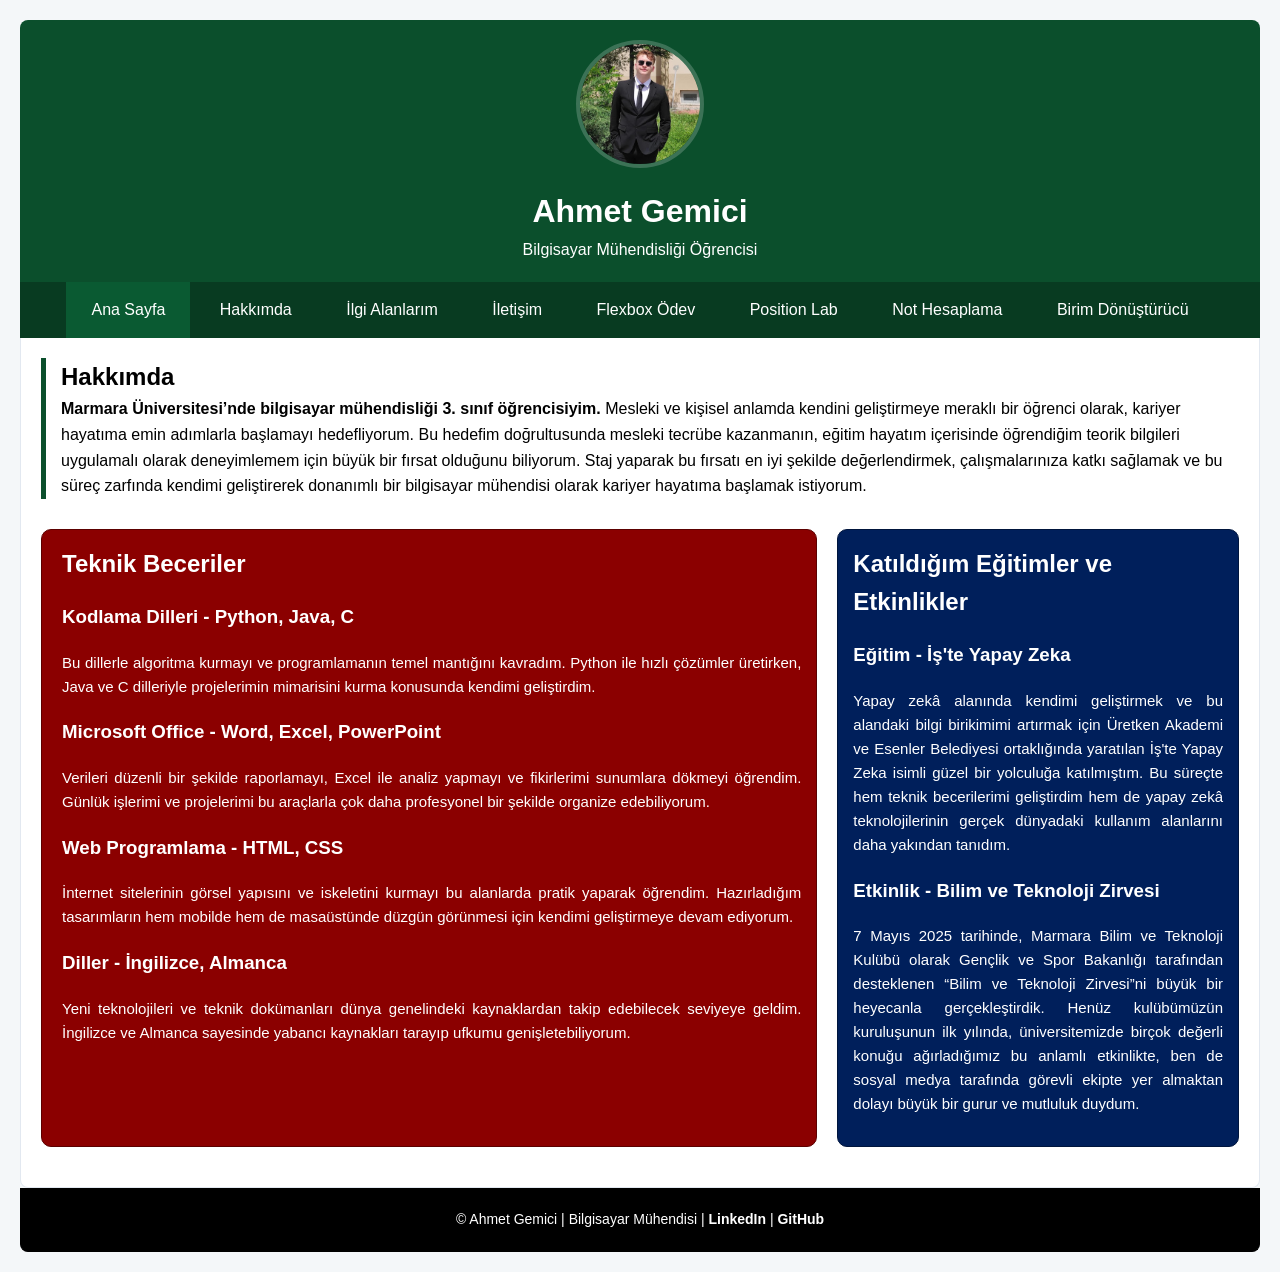
<file: index.html>
<!DOCTYPE html>
<html lang="tr">
<head>
    <meta charset="UTF-8">
    <meta name="viewport" content="width=device-width, initial-scale=1.0">
    <title>Ahmet Gemici</title>
    <link rel="stylesheet" href="styles/style.css">
</head>
<body>

    <header>
        <img src="images/ahmetgemici.jpg" class="profile"> 
        <h1>Ahmet Gemici</h1>
        <p>Bilgisayar Mühendisliği Öğrencisi</p>
    </header>

    <nav>
        <ul>
            <li><a href="index.html" class="active">Ana Sayfa</a></li>
            <li><a href="about.html">Hakkımda</a></li>
            <li><a href="interests.html">İlgi Alanlarım</a></li>
            <li><a href="contact.html">İletişim</a></li>
            <li><a href="flexbox.html">Flexbox Ödev</a></li>
            <li><a href="lab-position.html">Position Lab</a></li>
            <li><a href="not-hesaplama.html">Not Hesaplama</a></li>
            <li><a href="birim-donusturucu.html">Birim Dönüştürücü</a></li>
        </ul>
    </nav>

    <main>
        <section class="intro">
            <h2>Hakkımda</h2>
            <p><strong>Marmara Üniversitesi’nde bilgisayar mühendisliği 3. sınıf öğrencisiyim.</strong> Mesleki ve kişisel anlamda kendini geliştirmeye meraklı bir öğrenci olarak, kariyer hayatıma emin adımlarla başlamayı hedefliyorum. Bu hedefim doğrultusunda mesleki tecrübe kazanmanın, eğitim hayatım içerisinde öğrendiğim teorik bilgileri uygulamalı olarak deneyimlemem için büyük bir fırsat olduğunu biliyorum. Staj yaparak bu fırsatı en iyi şekilde değerlendirmek, çalışmalarınıza katkı sağlamak ve bu süreç zarfında kendimi geliştirerek donanımlı bir bilgisayar mühendisi olarak kariyer hayatıma başlamak istiyorum.</p>
        </section>

        <div class="content-container">
            <section class="main-column">
                <h2>Teknik Beceriler</h2>
                <div class="project-item">
                    <h3>Kodlama Dilleri - Python, Java, C</h3>
                    <p>Bu dillerle algoritma kurmayı ve programlamanın temel mantığını kavradım. Python ile hızlı çözümler üretirken, Java ve C dilleriyle projelerimin mimarisini kurma konusunda kendimi geliştirdim.</p>
                </div>
                <div class="project-item">
                    <h3>Microsoft Office - Word, Excel, PowerPoint</h3>
                    <p>Verileri düzenli bir şekilde raporlamayı, Excel ile analiz yapmayı ve fikirlerimi sunumlara dökmeyi öğrendim. Günlük işlerimi ve projelerimi bu araçlarla çok daha profesyonel bir şekilde organize edebiliyorum.</p>
                </div>
                <div class="project-item">
                    <h3>Web Programlama - HTML, CSS</h3>
                    <p>İnternet sitelerinin görsel yapısını ve iskeletini kurmayı bu alanlarda pratik yaparak öğrendim. Hazırladığım tasarımların hem mobilde hem de masaüstünde düzgün görünmesi için kendimi geliştirmeye devam ediyorum.</p>
                </div>
                <div class="project-item">
                    <h3>Diller - İngilizce, Almanca</h3>
                    <p>Yeni teknolojileri ve teknik dokümanları dünya genelindeki kaynaklardan takip edebilecek seviyeye geldim. İngilizce ve Almanca sayesinde yabancı kaynakları tarayıp ufkumu genişletebiliyorum.</p>
                </div>
            </section>

            <aside class="side-column">
                <h2>Katıldığım Eğitimler ve Etkinlikler</h2>
                <div class="project-item">
                    <h3>Eğitim - İş'te Yapay Zeka</h3>
                    <p>Yapay zekâ alanında kendimi geliştirmek ve bu alandaki bilgi birikimimi artırmak için Üretken Akademi ve Esenler Belediyesi ortaklığında yaratılan İş'te Yapay Zeka isimli güzel bir yolculuğa katılmıştım. Bu süreçte hem teknik becerilerimi geliştirdim hem de yapay zekâ teknolojilerinin gerçek dünyadaki kullanım alanlarını daha yakından tanıdım.</p>
                </div>
                <div class="project-item">
                    <h3>Etkinlik - Bilim ve Teknoloji Zirvesi</h3>
                    <p>7 Mayıs 2025 tarihinde, Marmara Bilim ve Teknoloji Kulübü olarak Gençlik ve Spor Bakanlığı tarafından desteklenen “Bilim ve Teknoloji Zirvesi”ni büyük bir heyecanla gerçekleştirdik. Henüz kulübümüzün kuruluşunun ilk yılında, üniversitemizde birçok değerli konuğu ağırladığımız bu anlamlı etkinlikte, ben de sosyal medya tarafında görevli ekipte yer almaktan dolayı büyük bir gurur ve mutluluk duydum.</p>
                </div>
            </aside>
        </div>
    </main>

    <footer>
        <p>© Ahmet Gemici | Bilgisayar Mühendisi |
            <a href="https://www.linkedin.com/in/gemici41/" target="_blank">LinkedIn</a> | 
            <a href="https://github.com/agemici" target="_blank">GitHub</a>
        </p>
    </footer>

</body>
</html>
</file>
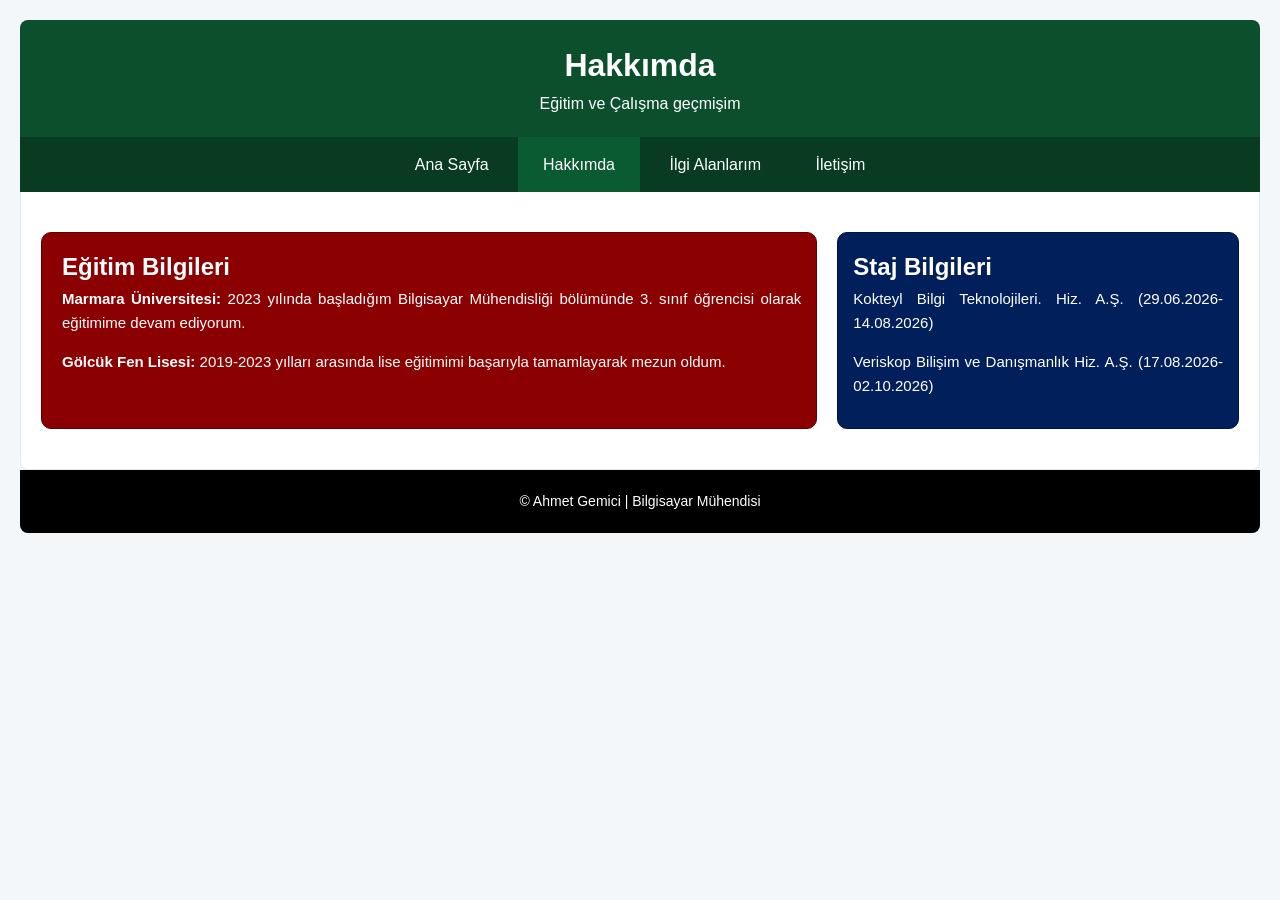
<file: about.html>
<!DOCTYPE html>
<html lang="tr">
<head>
    <meta charset="UTF-8">
    <title>Hakkımda | Ahmet Gemici</title>
    <link rel="stylesheet" href="styles/style.css">
</head>
<body>
    <header>
        <h1>Hakkımda</h1>
        <p>Eğitim ve Çalışma geçmişim</p>
    </header>

    <nav>
        <ul>
            <li><a href="index.html">Ana Sayfa</a></li>
            <li><a href="about.html" class="active">Hakkımda</a></li>
            <li><a href="interests.html">İlgi Alanlarım</a></li>
            <li><a href="contact.html">İletişim</a></li>
        </ul>
    </nav>

    <main>
        <div class="content-container">
            <section class="main-column">
                <h2>Eğitim Bilgileri</h2>
                <p><strong>Marmara Üniversitesi:</strong> 2023 yılında başladığım Bilgisayar Mühendisliği bölümünde 3. sınıf öğrencisi olarak eğitimime devam ediyorum.</p>
                <p><strong>Gölcük Fen Lisesi:</strong> 2019-2023 yılları arasında lise eğitimimi başarıyla tamamlayarak mezun oldum.</p>
            </section>

            <aside class="side-column">
                <h2>Staj Bilgileri</h2>
                <p>Kokteyl Bilgi Teknolojileri. Hiz. A.Ş. (29.06.2026-14.08.2026)</p>
                <p>Veriskop Bilişim ve Danışmanlık Hiz. A.Ş. (17.08.2026-02.10.2026)</p>
            </aside>
        </div>
    </main>

    <footer>
        <p>© Ahmet Gemici | Bilgisayar Mühendisi</p>
    </footer>
</body>
</html>
</file>
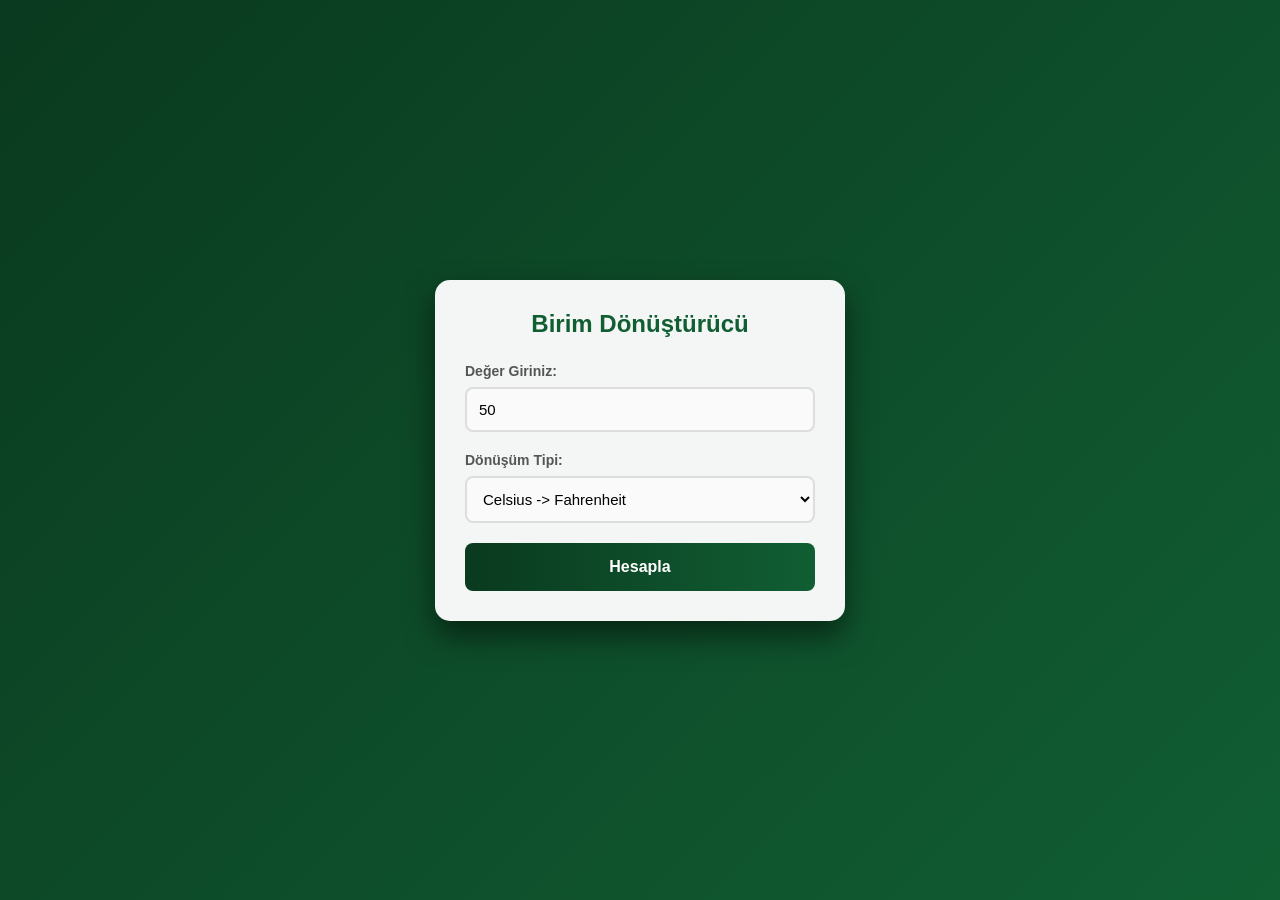
<file: birim-donusturucu.html>
<!DOCTYPE html>
<html lang="tr">
<head>
    <meta charset="UTF-8">
    <meta name="viewport" content="width=device-width, initial-scale=1.0">
    <title>Birim Dönüştürücü</title>
    <style>
        body {
            /* Koyu yeşil ve orman yeşili tonlarında degrade */
            background: linear-gradient(135deg, #0a3a1f 0%, #115e33 100%);
            font-family: 'Segoe UI', Tahoma, Geneva, Verdana, sans-serif;
            height: 100vh;
            display: flex;
            align-items: center;
            justify-content: center;
            margin: 0;
        }
        .card {
            background: rgba(255, 255, 255, 0.95);
            padding: 30px;
            border-radius: 15px;
            box-shadow: 0 15px 30px rgba(0,0,0,0.5);
            width: 100%;
            max-width: 350px;
        }
        h2 {
            text-align: center;
            color: #115e33;
            margin-top: 0;
            margin-bottom: 25px;
        }
        label {
            font-weight: bold;
            color: #555;
            margin-bottom: 8px;
            display: block;
            font-size: 14px;
        }
        input, select {
            width: 100%;
            padding: 12px;
            margin-bottom: 20px;
            border: 2px solid #ddd;
            border-radius: 8px;
            transition: 0.3s;
            box-sizing: border-box;
            font-size: 15px;
            background-color: #fafafa;
        }
        input:focus, select:focus {
            border-color: #115e33;
            background-color: #fff;
            outline: none;
        }
        button {
            width: 100%;
            padding: 15px;
            background: linear-gradient(to right, #0a3a1f, #115e33);
            color: white;
            border: none;
            border-radius: 8px;
            font-size: 16px;
            font-weight: bold;
            cursor: pointer;
            transition: opacity 0.3s, transform 0.1s;
        }
        button:hover {
            opacity: 0.9;
            transform: translateY(-2px);
        }
        .result-box {
            margin-top: 20px;
            padding: 15px;
            border-radius: 8px;
            background: linear-gradient(to right, #198754, #20c997);
            color: #fff;
            text-align: center;
            font-size: 18px;
            font-weight: bold;
            display: none;
            box-shadow: 0 4px 10px rgba(32, 201, 151, 0.3);
        }
    </style>
</head>
<body>

    <div class="card">
        <h2>Birim Dönüştürücü</h2>
        
        <label>Değer Giriniz:</label>
        <input type="number" id="deger" value="50">

        <label>Dönüşüm Tipi:</label>
        <select id="donusumTipi">
            <option value="c_to_f">Celsius -> Fahrenheit</option>
            <option value="m_to_km">Metre -> Kilometre</option>
            <option value="kg_to_g">Kilogram -> Gram</option>
        </select>

        <button onclick="birimDonustur()">Hesapla</button>

        <div id="sonucAlani" class="result-box">
            Sonuç: <span id="sonucDeger"></span>
        </div>
    </div>

    <script>
        function birimDonustur() {
            const deger = parseFloat(document.getElementById('deger').value);
            const tip = document.getElementById('donusumTipi').value;

            if (isNaN(deger)) {
                alert("Lütfen geçerli bir sayı giriniz.");
                return;
            }

            let sonuc = 0;
            let formatliSonuc = "";

            if (tip === "c_to_f") {
                sonuc = (deger * 1.8) + 32;
                formatliSonuc = sonuc.toString() + " °F"; 
            } else if (tip === "m_to_km") {
                sonuc = deger / 1000;
                formatliSonuc = sonuc.toString() + " km";
            } else if (tip === "kg_to_g") {
                sonuc = deger * 1000;
                formatliSonuc = sonuc.toLocaleString('tr-TR') + " g";
            }

            document.getElementById('sonucDeger').innerText = formatliSonuc;
            document.getElementById('sonucAlani').style.display = "block";
        }
    </script>
</body>
</html>
</file>
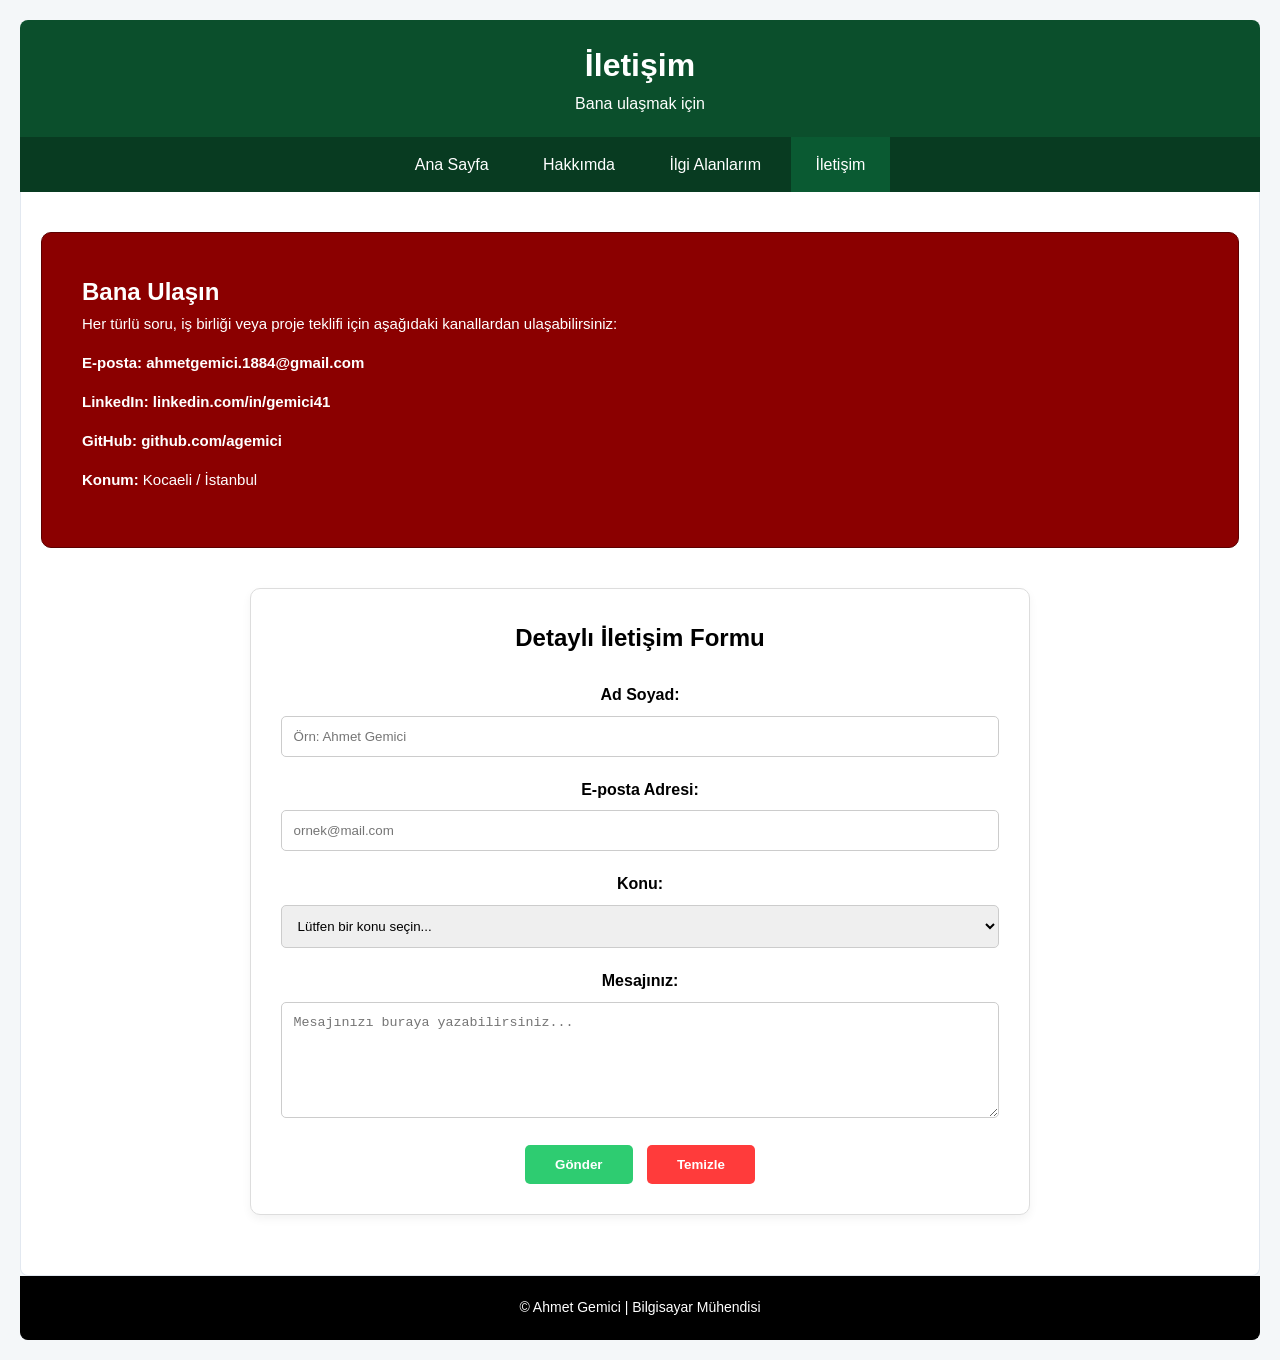
<file: contact.html>
<!DOCTYPE html>
<html lang="tr">
<head>
    <meta charset="UTF-8">
    <title>İletişim | Ahmet Gemici</title>
    <link rel="stylesheet" href="styles/style.css">
</head>
<body>
    <header>
        <h1>İletişim</h1>
        <p>Bana ulaşmak için</p>
    </header>

    <nav>
        <ul>
            <li><a href="index.html">Ana Sayfa</a></li>
            <li><a href="about.html">Hakkımda</a></li>
            <li><a href="interests.html">İlgi Alanlarım</a></li>
            <li><a href="contact.html" class="active">İletişim</a></li>
        </ul>
    </nav>

    <main>
        <div class="content-container" style="display: block; text-align: center; margin-bottom: 30px;">
            <section class="main-column" style="padding: 40px;">
                <h2>Bana Ulaşın</h2>
                <p>Her türlü soru, iş birliği veya proje teklifi için aşağıdaki kanallardan ulaşabilirsiniz:</p>
                <p><strong>E-posta:</strong> <a href="mailto:ahmetgemici.1884@gmail.com" target="_blank">ahmetgemici.1884@gmail.com</a></p>
                <p><strong>LinkedIn:</strong> <a href="https://www.linkedin.com/in/gemici41/" target="_blank">linkedin.com/in/gemici41</a></p>
                <p><strong>GitHub:</strong> <a href="https://github.com/agemici" target="_blank">github.com/agemici</a></p>
                <p><strong>Konum:</strong> Kocaeli / İstanbul</p>
            </section>
        </div>

        <div class="contact-container">
            <h2>Detaylı İletişim Formu</h2>
            <form action="#">
                <label for="ad-soyad">Ad Soyad:</label>
                <input type="text" id="ad-soyad" name="ad-soyad" placeholder="Örn: Ahmet Gemici" required>

                <label for="email">E-posta Adresi:</label>
                <input type="email" id="email" name="email" placeholder="ornek@mail.com" required>

                <label for="konu">Konu:</label>
                <select id="konu" name="konu">
                    <option value="">Lütfen bir konu seçin...</option>
                    <option value="is-teklifi">İş Teklifi</option>
                    <option value="soru">Soru</option>
                    <option value="geri-bildirim">Geri Bildirim</option>
                </select>

                <label for="mesaj">Mesajınız:</label>
                <textarea id="mesaj" name="mesaj" rows="6" placeholder="Mesajınızı buraya yazabilirsiniz..."></textarea>

                <div class="form-buttons">
                    <button type="submit" class="btn-gonder">Gönder</button>
                    <button type="reset" class="btn-temizle">Temizle</button>
                </div>
            </form>
        </div>
    </main>

    <footer>
        <p>© Ahmet Gemici | Bilgisayar Mühendisi</p>
    </footer>
</body>
</html>
</file>
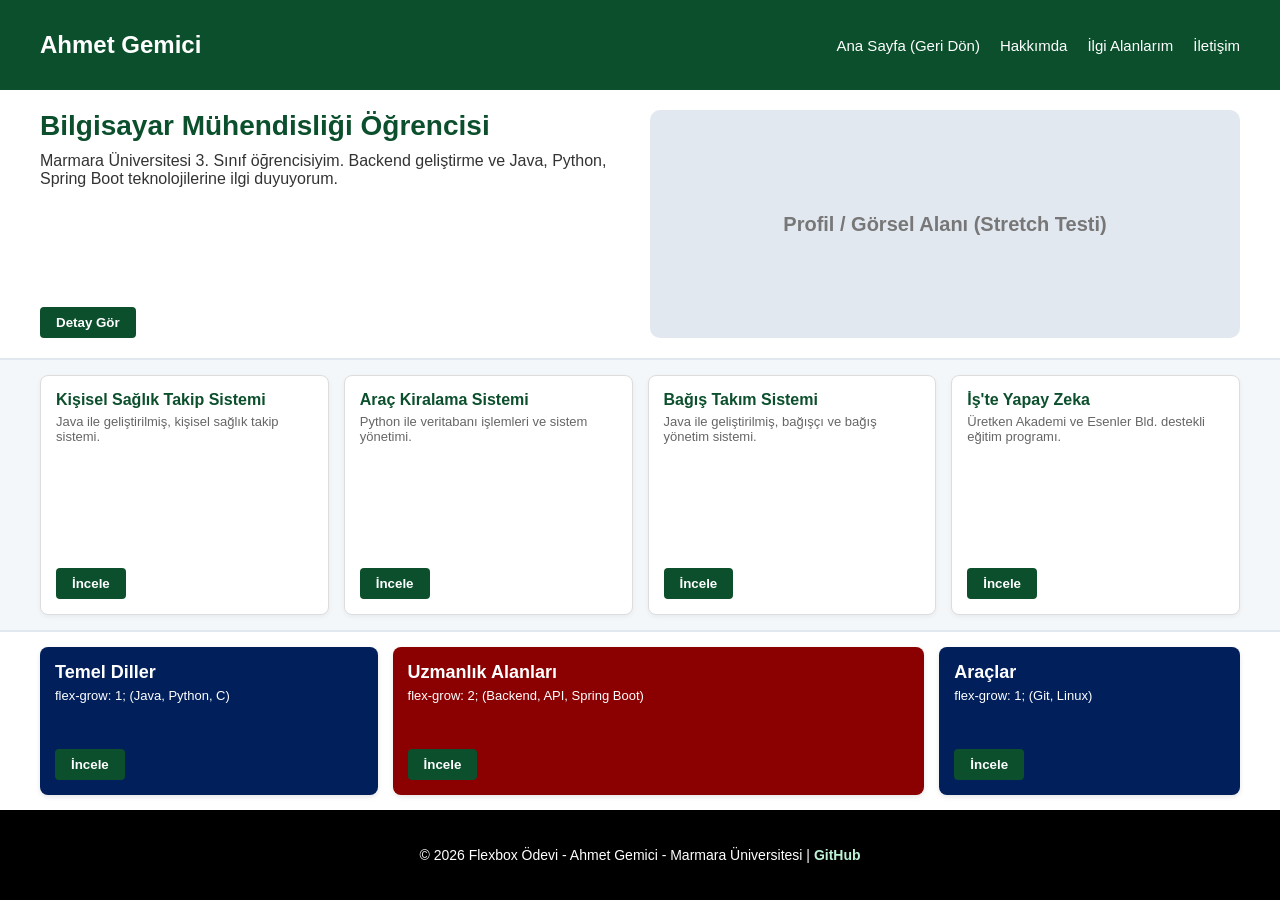
<file: flexbox.html>
<!DOCTYPE html>
<html lang="tr">
<head>
    <meta charset="UTF-8">
    <meta name="viewport" content="width=device-width, initial-scale=1.0">
    <title>Flexbox Ödev - Ahmet Gemici</title>
    <style>
        /* SADECE BU SAYFAYA ÖZEL SIFIRLAMA */
        * {
            margin: 0;
            padding: 0;
            box-sizing: border-box;
            font-family: 'Segoe UI', Roboto, Helvetica, Arial, sans-serif;
        }

        body {
            background-color: #f4f7f9;
            color: #333;
            overflow: hidden; /* Ekrandan taşmayı engeller, tam 100vh sığdırır */
        }

        /* 1) GENEL KAPSAYICI (100vh ve flex column) */
        .wrapper {
            display: flex;
            flex-direction: column;
            height: 100vh;
            width: 100vw;
        }

        /* ORTAK BUTON TASARIMI */
        .btn {
            background-color: #0b4f2c;
            color: white;
            border: none;
            padding: 8px 16px;
            border-radius: 4px;
            cursor: pointer;
            margin-top: auto; /* Butonu hep alta iter */
            font-weight: bold;
        }
        .btn:hover { background-color: #0f6a3a; }

        /* 2) NAVBAR - 10vh */
        .navbar {
            display: flex;
            height: 10vh;
            justify-content: space-between;
            align-items: center;
            padding: 0 40px;
            background-color: #0b4f2c; /* Senin yeşil teman */
            color: white;
        }
        .navbar .logo {
            font-size: 24px;
            font-weight: bold;
        }
        .navbar .links {
            display: flex;
            gap: 20px;
        }
        .navbar .links a {
            text-decoration: none;
            color: white;
            font-size: 15px;
            transition: 0.3s;
        }
        .navbar .links a:hover {
            color: #bdf2d5;
        }

        /* 3) HERO BÖLÜMÜ - 30vh */
        .hero {
            display: flex;
            flex-direction: row;
            height: 30vh;
            justify-content: space-between;
            align-items: stretch;
            padding: 20px 40px;
            background-color: white;
            border-bottom: 2px solid #e2e8f0;
        }
        .hero-text {
            display: flex;
            flex-direction: column;
            justify-content: center;
            align-items: flex-start;
            flex: 1;
            padding-right: 20px;
        }
        .hero-text h1 { font-size: 28px; margin-bottom: 10px; color: #0b4f2c; }
        .hero-text p { font-size: 16px; margin-bottom: 15px; }
        
        .hero-image {
            flex: 1;
            background-color: #e2e8f0;
            border-radius: 10px;
            display: flex;
            justify-content: center;
            align-items: center;
            color: #777;
            font-weight: bold;
            font-size: 20px;
        }

        /* 4) KARTLAR BÖLÜMÜ - 30vh */
        .cards-section {
            display: flex;
            height: 30vh;
            flex-wrap: wrap;
            gap: 15px;
            padding: 15px 40px;
            background-color: #f4f7f9;
        }
        .card {
            background-color: white;
            border: 1px solid #ddd;
            border-radius: 8px;
            padding: 15px;
            display: flex;
            flex-direction: column;
            align-items: flex-start;
            flex: 1 1 calc(25% - 15px); /* Ekrana sığması için hesaplama */
            box-shadow: 0 2px 5px rgba(0,0,0,0.05);
        }
        .card h3 { font-size: 16px; margin-bottom: 5px; color: #0b4f2c; }
        .card p { font-size: 13px; color: #666; margin-bottom: 10px; }

        /* 5) FLEX GROW UYGULAMASI - 20vh */
        .grow-section {
            display: flex;
            height: 20vh;
            align-items: stretch;
            gap: 15px;
            padding: 15px 40px;
            background-color: white;
            border-top: 2px solid #e2e8f0;
        }
        .grow-box {
            display: flex;
            flex-direction: column;
            justify-content: center;
            align-items: flex-start;
            padding: 15px;
            border-radius: 8px;
            color: white;
            box-shadow: 0 2px 5px rgba(0,0,0,0.1);
        }
        .grow-box h4 { margin-bottom: 5px; font-size: 18px; }
        .grow-box p { font-size: 13px; margin-bottom: 10px; }
        
        .box1 { flex-grow: 1; background-color: #001f5b; } /* Senin lacivert teman */
        .box2 { flex-grow: 2; background-color: #8b0000; } /* Senin bordo teman */
        .box3 { flex-grow: 1; background-color: #001f5b; }

        /* 6) FOOTER - 10vh */
        .footer {
            display: flex;
            height: 10vh;
            justify-content: center;
            align-items: center;
            background-color: #000;
            color: white;
            font-size: 14px;
        }
        .footer a {
            color: #bdf2d5;
            text-decoration: none;
            font-weight: bold;
        }
    </style>
</head>
<body>

    <div class="wrapper">
        
        <nav class="navbar">
            <div class="logo">Ahmet Gemici</div>
            <div class="links">
                <a href="index.html">Ana Sayfa (Geri Dön)</a>
                <a href="about.html">Hakkımda</a>
                <a href="interests.html">İlgi Alanlarım</a>
                <a href="contact.html">İletişim</a>
            </div>
        </nav>

        <section class="hero">
            <div class="hero-text">
                <h1>Bilgisayar Mühendisliği Öğrencisi</h1>
                <p>Marmara Üniversitesi 3. Sınıf öğrencisiyim. Backend geliştirme ve Java, Python, Spring Boot teknolojilerine ilgi duyuyorum.</p>
                <button class="btn">Detay Gör</button>
            </div>
            <div class="hero-image">
                Profil / Görsel Alanı (Stretch Testi)
            </div>
        </section>

        <section class="cards-section">
            <div class="card">
                <h3>Kişisel Sağlık Takip Sistemi</h3>
                <p>Java ile geliştirilmiş, kişisel sağlık takip sistemi.</p>
                <button class="btn">İncele</button>
            </div>
            <div class="card">
                <h3>Araç Kiralama Sistemi</h3>
                <p>Python ile veritabanı işlemleri ve sistem yönetimi.</p>
                <button class="btn">İncele</button>
            </div>
            <div class="card">
                <h3>Bağış Takım Sistemi</h3>
                <p>Java ile geliştirilmiş, bağışçı ve bağış yönetim sistemi.</p>
                <button class="btn">İncele</button>
            </div>
            <div class="card">
                <h3>İş'te Yapay Zeka</h3>
                <p>Üretken Akademi ve Esenler Bld. destekli eğitim programı.</p>
                <button class="btn">İncele</button>
            </div>
        </section>

        <section class="grow-section">
            <div class="grow-box box1">
                <h4>Temel Diller</h4>
                <p>flex-grow: 1; (Java, Python, C)</p>
                <button class="btn">İncele</button>
            </div>
            <div class="grow-box box2">
                <h4>Uzmanlık Alanları</h4>
                <p>flex-grow: 2; (Backend, API, Spring Boot)</p>
                <button class="btn">İncele</button>
            </div>
            <div class="grow-box box3">
                <h4>Araçlar</h4>
                <p>flex-grow: 1; (Git, Linux)</p>
                <button class="btn">İncele</button>
            </div>
        </section>

        <footer class="footer">
            <p>&copy; 2026 Flexbox Ödevi - Ahmet Gemici - Marmara Üniversitesi | <a href="https://github.com/agemici" target="_blank">GitHub</a></p>
        </footer>

    </div>

</body>
</html>
</file>
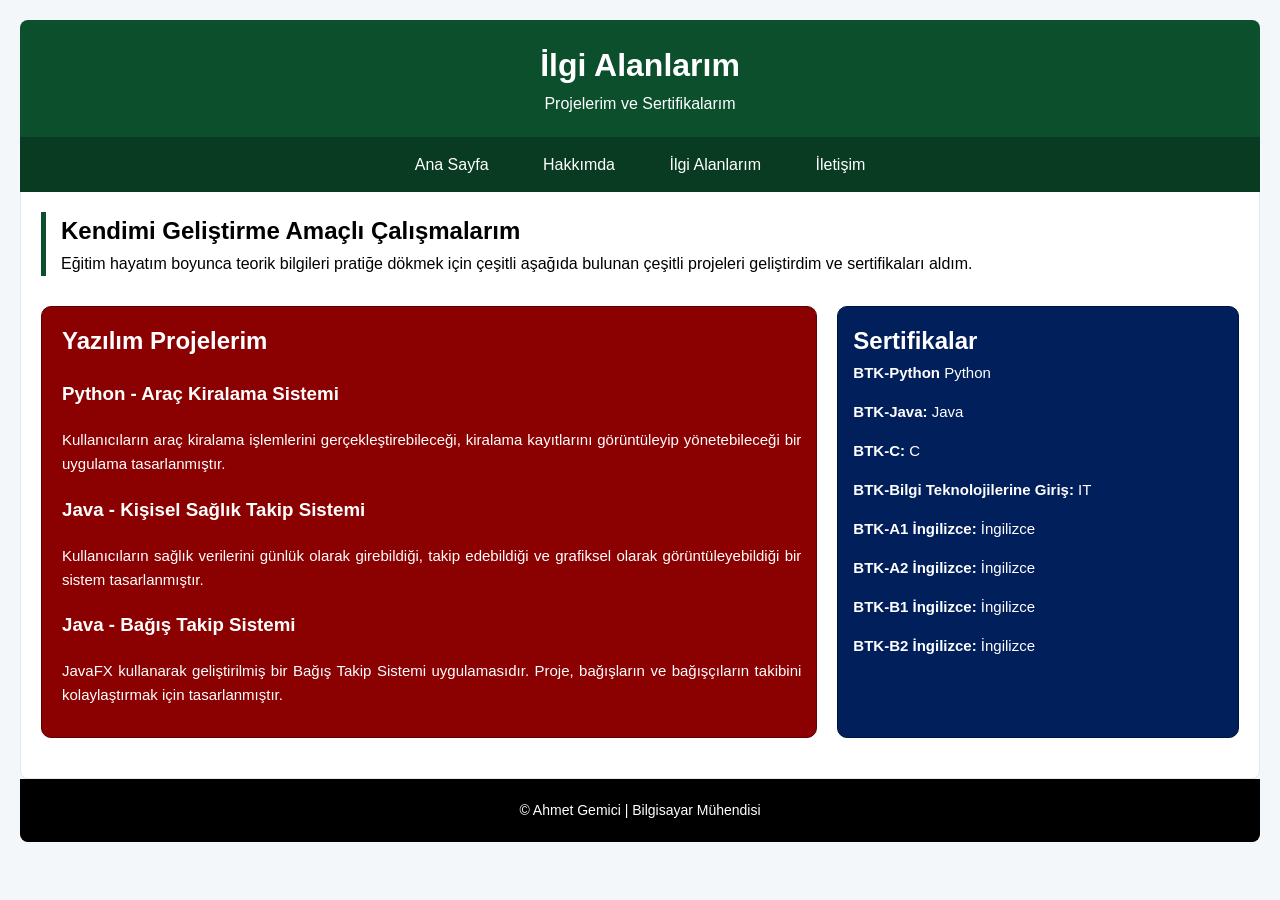
<file: interests.html>
<!DOCTYPE html>
<html lang="tr">
<head>
    <meta charset="UTF-8">
    <title>İlgi Alanlarım | Ahmet Gemici</title>
    <link rel="stylesheet" href="styles/style.css">
</head>
<body>
    <header>
        <h1>İlgi Alanlarım</h1>
        <p>Projelerim ve Sertifikalarım</p>
    </header>

    <nav>
        <ul>
            <li><a href="index.html">Ana Sayfa</a></li>
            <li><a href="about.html">Hakkımda</a></li>
            <li><a href="interests.html">İlgi Alanlarım</a></li>
            <li><a href="contact.html">İletişim</a></li>
        </ul>
    </nav>

    <main>
        <section class="intro">
            <h2>Kendimi Geliştirme Amaçlı Çalışmalarım</h2>
            <p>Eğitim hayatım boyunca teorik bilgileri pratiğe dökmek için çeşitli aşağıda bulunan çeşitli projeleri geliştirdim ve sertifikaları aldım.</p>
        </section>

        <div class="content-container">
            <section class="main-column">
                <h2>Yazılım Projelerim</h2>
                <div class="project-item">
                    <h3>Python - Araç Kiralama Sistemi</h3>
                    <p>Kullanıcıların araç kiralama işlemlerini gerçekleştirebileceği, kiralama kayıtlarını görüntüleyip yönetebileceği bir uygulama tasarlanmıştır.</p>
                </div>
                <div class="project-item">
                    <h3>Java - Kişisel Sağlık Takip Sistemi</h3>
                    <p>Kullanıcıların sağlık verilerini günlük olarak girebildiği, takip edebildiği ve grafiksel olarak görüntüleyebildiği bir sistem tasarlanmıştır.</p>
                </div>
                <div class="project-item">
                    <h3>Java - Bağış Takip Sistemi</h3>
                    <p>JavaFX kullanarak geliştirilmiş bir Bağış Takip Sistemi uygulamasıdır. Proje, bağışların ve bağışçıların takibini kolaylaştırmak için tasarlanmıştır.</p>
                </div>
            </section>

            <aside class="side-column">
                <h2>Sertifikalar</h2>
                <p><strong>BTK-Python</strong> Python</p>
                <p><strong>BTK-Java:</strong> Java</p>
                <p><strong>BTK-C:</strong> C</p>
                <p><strong>BTK-Bilgi Teknolojilerine Giriş:</strong> IT</p>
                <p><strong>BTK-A1 İngilizce:</strong> İngilizce</p>
                <p><strong>BTK-A2 İngilizce:</strong> İngilizce</p>
                <p><strong>BTK-B1 İngilizce:</strong> İngilizce</p>
                <p><strong>BTK-B2 İngilizce:</strong> İngilizce</p>
            </aside>
        </div>
    </main>

    <footer>
        <p>© Ahmet Gemici | Bilgisayar Mühendisi</p>
    </footer>
</body>
</html>
</file>
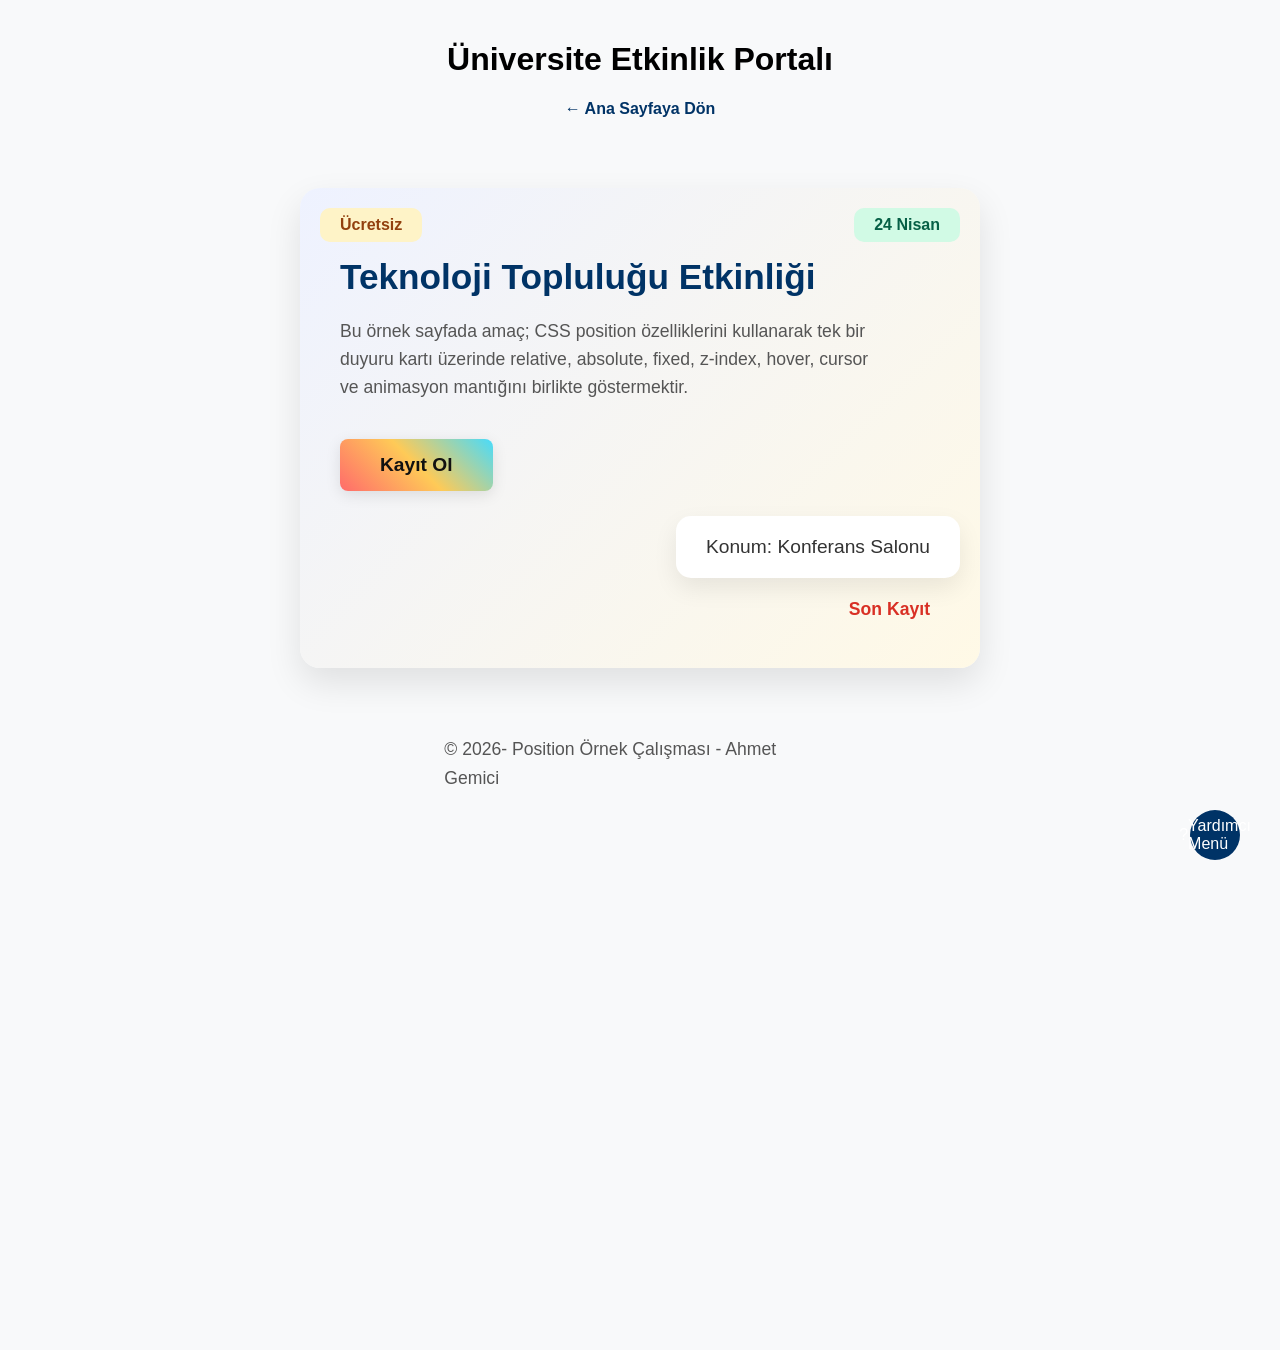
<file: lab-position.html>
<!DOCTYPE html>
<html lang="tr">
<head>
    <meta charset="UTF-8">
    <meta name="viewport" content="width=device-width, initial-scale=1.0">
    <title>Position Ödev</title>
    <link rel="stylesheet" href="styles/lab-position.css">
</head>
<body>

    <header>
        <h1>Üniversite Etkinlik Portalı</h1>
        <a href="index.html" class="back-link">← Ana Sayfaya Dön</a>
    </header>

    <main class="container">
        <div class="announcement-card">
            
            <div class="badge badge-free">Ücretsiz</div>
            <div class="badge badge-date">24 Nisan</div>
            <div class="badge badge-deadline">Son Kayıt</div>

            <div class="card-content">
                <h2>Teknoloji Topluluğu Etkinliği</h2>
                <p>Bu örnek sayfada amaç; CSS position özelliklerini kullanarak tek bir duyuru kartı üzerinde relative, absolute, fixed, z-index, hover, cursor ve animasyon mantığını birlikte göstermektir.</p>

                <button class="register-btn">Kayıt Ol</button>
                <div class="location-box">
                    Konum: Konferans Salonu
                </div>
            </div>

            <div class="decorative-circle"></div>
        </div>
    </main>

    <div class="fixed-support">
        ?
        <span class="tooltip">Yardımcı Menü</span>
    </div>

    <footer>
        <p>&copy;  2026- Position Örnek Çalışması - Ahmet Gemici</p>
    </footer>

</body>
</html>
</file>
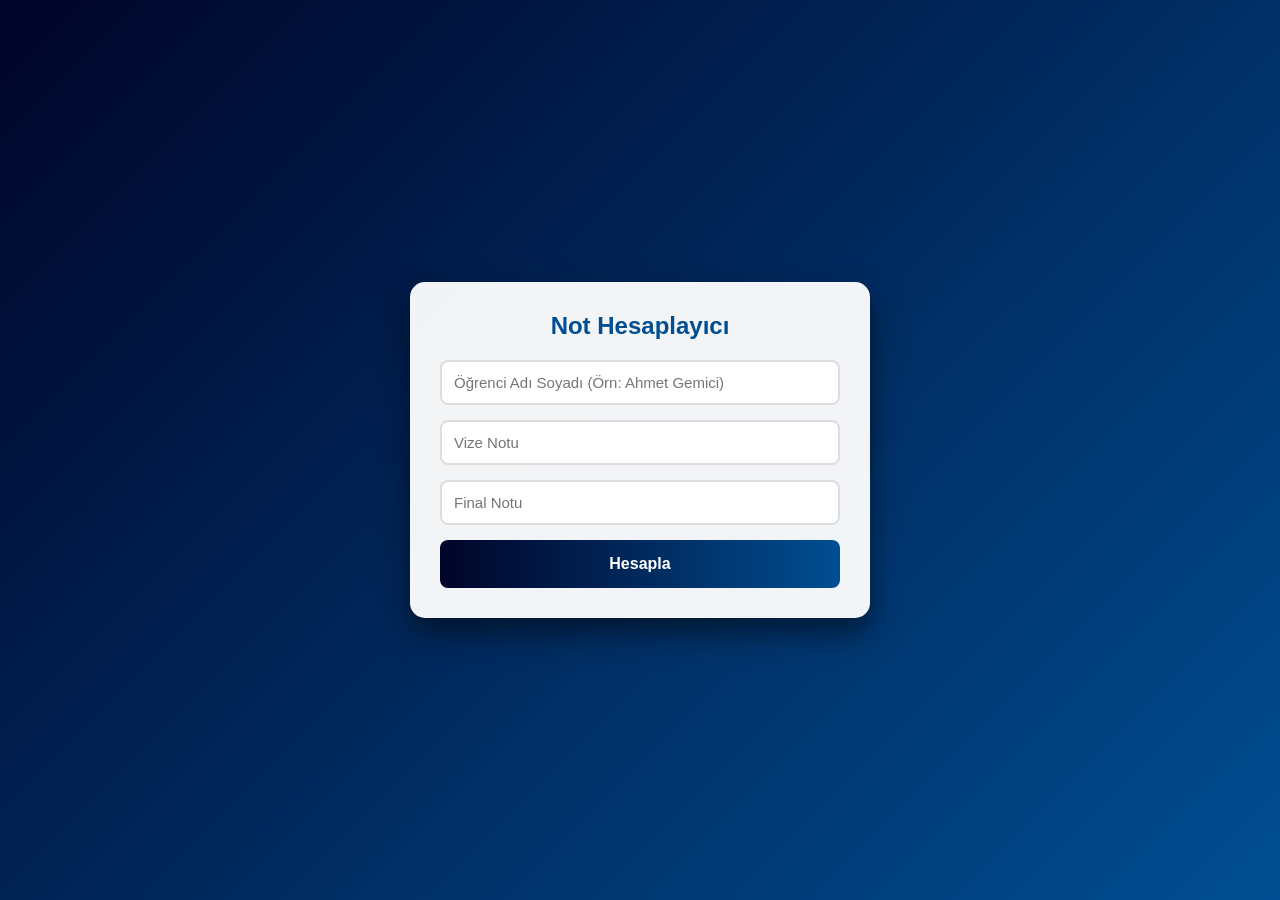
<file: not-hesaplama.html>
<!DOCTYPE html>
<html lang="tr">
<head>
    <meta charset="UTF-8">
    <meta name="viewport" content="width=device-width, initial-scale=1.0">
    <title>Öğrenci Not Hesaplama</title>
    <style>
        body {
            /* Lacivert ve koyu mavi arası şık bir degrade */
            background: linear-gradient(135deg, #000428 0%, #004e92 100%);
            font-family: 'Segoe UI', Tahoma, Geneva, Verdana, sans-serif;
            height: 100vh;
            display: flex;
            align-items: center;
            justify-content: center;
            margin: 0;
        }
        .container {
            background: rgba(255, 255, 255, 0.95);
            padding: 30px;
            border-radius: 15px;
            box-shadow: 0 15px 30px rgba(0,0,0,0.5);
            width: 100%;
            max-width: 400px;
        }
        h2 {
            text-align: center;
            color: #004e92;
            margin-top: 0;
            margin-bottom: 20px;
        }
        input {
            width: 100%;
            padding: 12px;
            margin-bottom: 15px;
            border: 2px solid #ddd;
            border-radius: 8px;
            transition: border-color 0.3s;
            box-sizing: border-box;
            font-size: 15px;
        }
        input:focus {
            border-color: #004e92;
            outline: none;
        }
        button {
            width: 100%;
            padding: 15px;
            background: linear-gradient(to right, #000428, #004e92);
            color: white;
            border: none;
            border-radius: 8px;
            font-size: 16px;
            font-weight: bold;
            cursor: pointer;
            transition: opacity 0.3s, transform 0.1s;
        }
        button:hover {
            opacity: 0.9;
            transform: translateY(-2px);
        }
        .result-box {
            margin-top: 20px;
            padding: 15px;
            border-radius: 8px;
            display: none;
            color: white;
            box-shadow: 0 4px 6px rgba(0,0,0,0.1);
        }
        .result-box h3 { margin: 0 0 10px 0; }
        .result-box p { margin: 5px 0; font-size: 15px; }
        
        .gec { background-color: #28a745; } 
        .kal { background-color: #dc3545; } 
    </style>
</head>
<body>

    <div class="container">
        <h2>Not Hesaplayıcı</h2>
        <input type="text" id="adSoyad" placeholder="Öğrenci Adı Soyadı (Örn: Ahmet Gemici)">
        <input type="number" id="vizeNotu" placeholder="Vize Notu">
        <input type="number" id="finalNotu" placeholder="Final Notu">
        <button onclick="notHesapla()">Hesapla</button>

        <div id="sonucAlani" class="result-box">
            <h3 id="sonucAd"></h3>
            <p id="sonucOrtalama"></p>
            <p id="sonucHarf"></p>
            <p id="sonucDurum"></p>
        </div>
    </div>

    <script>
        function notHesapla() {
            const ad = document.getElementById('adSoyad').value;
            const vize = parseFloat(document.getElementById('vizeNotu').value);
            const final = parseFloat(document.getElementById('finalNotu').value);

            if (!ad || isNaN(vize) || isNaN(final)) {
                alert("Lütfen tüm alanları eksiksiz doldurun.");
                return;
            }

            const ortalama = (vize * 0.4) + (final * 0.6);
            let harfNotu = "FF";
            
            if (ortalama >= 90) harfNotu = "AA";
            else if (ortalama >= 80) harfNotu = "BA";
            else if (ortalama >= 70) harfNotu = "BB";
            else if (ortalama >= 60) harfNotu = "CB";
            else if (ortalama >= 50) harfNotu = "CC";
            else if (ortalama >= 40) harfNotu = "DC";
            else if (ortalama >= 30) harfNotu = "DD";

            const gectiMi = ortalama >= 50;
            const durum = gectiMi ? "Geçti" : "Kaldı";

            document.getElementById('sonucAd').innerText = ad;
            document.getElementById('sonucOrtalama').innerText = "Ortalama: " + ortalama.toFixed(2);
            document.getElementById('sonucHarf').innerText = "Harf Notu: " + harfNotu;
            document.getElementById('sonucDurum').innerText = "Durum: " + durum;
            
            const sonucAlani = document.getElementById('sonucAlani');
            sonucAlani.className = 'result-box';
            if(gectiMi) {
                sonucAlani.classList.add('gec');
            } else {
                sonucAlani.classList.add('kal');
            }
            
            sonucAlani.style.display = "block";
        }
    </script>
</body>
</html>
</file>
<file: styles/style.css>
body, h1, h2, p, a {
    font-family: 'Segoe UI', Roboto, Helvetica, Arial, sans-serif;
    margin: 0;
    padding: 0;
}

body {
    background-color: #f4f7f9;
    color: #000;
    line-height: 1.6;
    padding: 20px;
}

/* HEADER */
header {
    text-align: center;
    background-color: #0b4f2c;
    color: white;
    padding: 20px 20px;
    border-radius: 8px 8px 0 0;
}

header img {
    width: 120px;
    height: 120px;
    object-fit: cover;
    border: 4px solid rgba(255,255,255,0.2);
    border-radius: 50%;
    margin-bottom: 10px;
}

/* NAVBAR */
nav {
    background-color: #083b21;
    text-align: center;
}

nav ul {
    list-style: none;
    padding: 0;
    margin: 0;
}

nav ul li {
    display: inline-block;
}

nav ul li a {
    display: block;
    padding: 15px 25px;
    color: #ffffff;
    text-decoration: none;
    transition: all 0.3s ease;
}

nav ul li a:hover {
    background-color: #0f6a3a;
}

.active {
    background-color: #0a5a32;
    color: white !important;
}

/* MAIN */
main {
    background: white;
    padding: 20px; /* Tablo tam genişlik için biraz daralttım */
    border: 1px solid #e2e8f0;
    border-top: none;
    border-radius: 0 0 8px 8px;
}

/* SOL ÇİZGİ */
.intro {
    margin-bottom: 30px;
    border-left: 5px solid #0b4f2c;
    padding-left: 15px;
}

/* CONTENT */
.content-container {
    display: flex;
    gap: 20px;
    margin: 20px 0;
    justify-content: flex-start;
    padding: 0; /* Tablo tam genişlik için */
}

/* Bölümleri sola hizala */
.content-container section,
.main-column,
.side-column {
    text-align: left !important;
    margin-left: 0 !important;
    padding-left: 20px;
}

/* Bana Ulaşın kısmını ortaya hizala */
.contact-container {
    width: 60%;
    margin: 40px auto;
    padding: 30px;
    border: 1px solid #ddd;
    border-radius: 10px;
    background-color: #fff;
    color: black;
    box-shadow: 0 4px 10px rgba(0,0,0,0.05);
    text-align: center; 
}

.contact-container h2 {
    text-align: center;
    margin-bottom: 25px;
    color: black;
}

.contact-container label {
    display: block;
    margin-bottom: 8px;
    font-weight: bold;
    color: black;
}

.contact-container input,
.contact-container select,
.contact-container textarea {
    width: 100%;
    padding: 12px;
    margin-bottom: 20px;
    border: 1px solid #ccc;
    border-radius: 5px;
    box-sizing: border-box;
}

/* BUTONLAR */
.btn-gonder {
    background-color: #2ecc71;
    color: white;
    padding: 12px 30px;
    border: none;
    border-radius: 5px;
    font-weight: bold;
    cursor: pointer;
}

.btn-gonder:hover {
    background-color: #58d68d;
}

.btn-temizle {
    background-color: #ff3b3b;
    color: white;
    padding: 12px 30px;
    border: none;
    border-radius: 5px;
    font-weight: bold;
    cursor: pointer;
    margin-left: 10px;
}

.btn-temizle:hover {
    background-color: #ff6b6b;
}

/* KIRMIZI KUTULAR */
.main-column {
    flex: 2;
    background-color: #8b0000;
    border: 1px solid #5c0000;
    color: #ffffff;
    border-radius: 10px;
    padding: 15px;
}

/* LACİVERT KUTULAR */
.side-column {
    flex: 1;
    background-color: #001f5b;
    border: 1px solid #00153d;
    color: #ffffff;
    border-radius: 10px;
    padding: 15px;
}

.main-column p,
.side-column p {
    font-size: 15px;
    text-align: justify;
    margin-bottom: 15px;
    color: white;
}

/* LinkedIn ve GitHub linkleri beyaz (main/side column) */
.main-column a,
.side-column a {
    color: white;
    text-decoration: none;
    font-weight: bold;
}

.main-column a:hover,
.side-column a:hover {
    text-decoration: underline;
}

/* FOOTER */
footer {
    text-align: center;
    padding: 20px;
    font-size: 14px;
    background-color: #000;
    color: #ffffff;
    border: 1px solid #000;
    border-top: none;
    border-radius: 0 0 8px 8px;
}

/* Footer linklerini kesin beyaz yap */
footer a {
    color: #ffffff !important;
    text-decoration: none !important;
    font-weight: bold;
}

footer a:hover {
    text-decoration: underline !important;
}

/* TABLOLAR (tam ekran + bombeli köşeler + modern görünüm) */
table {
    width: 100%;
    max-width: 100%;
    border-collapse: separate; /* Köşeleri bombeli yapmak için */
    border-spacing: 0;
    border-radius: 15px; /* Bombeli köşeler */
    overflow: hidden; /* Köşeleri görünür yapmak için */
    box-shadow: 0 4px 12px rgba(0,0,0,0.1);
    margin: 20px 0;
}

table th,
table td {
    padding: 12px 15px;
    text-align: left;
    border-bottom: 1px solid #ddd;
    background-color: #ffffff;
    color: #333;
}

table th {
    background-color: #0b4f2c;
    color: white;
    font-weight: bold;
}

table tr:last-child td {
    border-bottom: none;
}


/* ======================================================== */
/* --- FLEXBOX ÖDEV SAYFASI (flexbox.html) EKLENTİLERİ --- */
/* ======================================================== */

/* Sayfanın genel padding'ini ödev sayfası için sıfırla */
body.lab-body {
    padding: 0;
    margin: 0;
    background-color: #f4f5f7;
    overflow-x: hidden;
}

/* Genel Zorunlu Şart: 100vh wrapper */
.lab-wrapper {
    display: flex;
    flex-direction: column;
    height: 100vh;
}

/* Ortak Buton Stili */
.lab-btn {
    background-color: #799bea;
    color: white;
    border: none;
    padding: 8px 16px;
    border-radius: 4px;
    cursor: pointer;
    margin-top: 10px;
}

/* 1) Navbar */
.lab-nav {
    display: flex;
    height: 10vh;
    justify-content: space-between;
    align-items: center;
    padding: 0 40px;
    background-color: #ececec;
    border-bottom: 1px solid #d1d1d1;
    text-align: left; /* Senin genel stili eziyoruz */
}

.lab-logo {
    font-size: 24px;
    font-weight: bold;
    color: #444;
}

.lab-links a {
    margin-left: 20px;
    text-decoration: none;
    color: #555 !important;
    font-size: 14px;
    display: inline-block;
    padding: 0;
}

.lab-links a:hover {
    background-color: transparent !important;
    text-decoration: underline;
}

/* 2) Hero Bölümü */
.lab-hero {
    display: flex;
    height: 30vh;
    flex-direction: row;
    justify-content: space-between;
    align-items: stretch;
    padding: 20px 40px;
    border-bottom: 1px solid #d1d1d1;
}

.lab-hero-content {
    display: flex;
    flex-direction: column;
    justify-content: center;
    align-items: flex-start;
    flex: 1;
}

.lab-hero-content h1 {
    font-size: 22px;
    color: #333;
    margin-bottom: 5px;
}

.lab-hero-content p {
    color: #666;
    margin-bottom: 15px;
}

.lab-hero-image {
    flex: 1;
    background-color: #e0e0e0;
    border-radius: 8px;
    margin-left: 40px;
    display: flex;
    justify-content: center;
    align-items: center;
}

.lab-placeholder-icon {
    color: #a0a0a0;
    font-size: 20px;
}

/* 3) Kartlar Bölümü */
.lab-cards-section {
    display: flex;
    height: 30vh;
    flex-wrap: wrap;
    gap: 15px;
    padding: 15px 40px;
    border-bottom: 1px solid #d1d1d1;
    align-items: center;
}

.lab-card {
    background-color: #fff;
    border: 1px solid #d1d1d1;
    border-radius: 6px;
    padding: 15px;
    display: flex;
    flex-direction: column;
    align-items: flex-start;
    flex: 1 1 calc(33.333% - 15px); /* Kartların genişliği 3 kolon olacak şekilde ayarlandı */
    height: calc(50% - 15px); /* İki satıra rahat sığsın */
}

.lab-card h3 {
    font-size: 16px;
    color: #333;
    margin-bottom: 5px;
}

.lab-card p {
    font-size: 13px;
    color: #777;
    flex-grow: 1;
}

/* 4) Flex Grow Uygulama */
.lab-flex-grow-section {
    display: flex;
    height: 20vh;
    align-items: stretch;
    gap: 15px;
    padding: 20px 40px;
    border-bottom: 1px solid #d1d1d1;
}

.lab-box {
    display: flex;
    flex-direction: column;
    justify-content: center;
    align-items: flex-start;
    padding: 15px;
    border-radius: 6px;
    border: 1px solid rgba(0,0,0,0.1);
}

.lab-box h4 { margin-bottom: 5px; color: #333; }
.lab-box p { font-size: 13px; color: #555; }

/* Flex Grow kuralları */
.lab-box1 { flex-grow: 1; background-color: #e4f0fb; }
.lab-box2 { flex-grow: 2; background-color: #e2f3df; }
.lab-box2 .lab-btn { background-color: #79ba7f; }
.lab-box3 { flex-grow: 1; background-color: #fae6ce; }
.lab-box3 .lab-btn { background-color: #ebaa77; }

/* 5) Footer */
.lab-footer {
    display: flex;
    height: 10vh;
    justify-content: center;
    align-items: center;
    background-color: #e2e2e2;
    color: #666;
    font-size: 14px;
    border: none;
    border-radius: 0;
    padding: 0;
}
.lab-footer p {
    color: #666;
}
</file>
<file: styles/lab-position.css>
/* Genel Stil ve Arka Plan */
body {
    font-family: 'Segoe UI', Tahoma, Geneva, Verdana, sans-serif;
    background-color: #f8f9fa;
    margin: 0;
    padding: 0;
    display: flex;
    flex-direction: column;
    align-items: center;
    min-height: 150vh; 
}

header { padding: 20px; text-align: center; }
.back-link { color: #003366; text-decoration: none; font-weight: bold; cursor: pointer; }

/* Ana Duyuru Kartı Kapsayıcısı */
.announcement-card {
    position: relative; 
    width: 600px;
    height: 400px;
    margin-top: 50px;
    padding: 40px;
    border-radius: 20px;
    background: linear-gradient(135deg, #eef2ff 0%, #fff9e6 100%);
    box-shadow: 0 15px 35px rgba(0,0,0,0.1);
    overflow: visible; 
}

/* Başlık ve Metin */
h2 { color: #003366; font-size: 2.2rem; margin-bottom: 20px; }
p { color: #555; line-height: 1.6; font-size: 1.1rem; width: 90%; }

/* Absolute Bilgi Etiketleri */
.badge {
    position: absolute; 
    padding: 8px 20px;
    border-radius: 10px;
    font-weight: bold;
}

/* Ücretsiz Rozeti */
.badge-free {
    top: 20px;
    left: 20px;
    background-color: #fef3c7;
    color: #92400e;
    cursor: help; 
}

/* Tarih Rozeti */
.badge-date {
    top: 20px;
    right: 20px;
    background-color: #d1fae5;
    color: #065f46;
}

/* Son Kayıt Yazısı - Yeni Konum ve Animasyon */
.badge-deadline {
    position: absolute;
    bottom: 40px; /* Konum kutusunun altına hizalandı */
    right: 30px;
    color: #d93025;
    font-size: 1.1rem;
    font-weight: bold;
    /* Silinip tekrar gözükme efekti */
    animation: blinkText 1.5s ease-in-out infinite; 
}

/* Konum Kutusu */
.location-box {
    position: absolute;
    bottom: 90px; /* Son kayıt yazısına yer açmak için biraz yukarı alındı */
    right: 20px;
    background: white;
    padding: 20px 30px;
    border-radius: 15px;
    box-shadow: 0 10px 25px rgba(0,0,0,0.08);
    color: #333;
    font-size: 1.2rem;
    z-index: 5; 
    animation: bounceIn 1s ease; 
}

/* Renkli ve Etkileşimli Kayıt Ol Butonu */
.register-btn {
    /* Renkli degrade arka plan */
    background: linear-gradient(45deg, #ff6b6b, #feca57, #48dbfb); 
    color: #111;
    border: none;
    padding: 15px 40px;
    border-radius: 8px;
    font-size: 1.2rem;
    font-weight: bold;
    cursor: pointer; /* İmleç burada değişiyor */
    margin-top: 20px;
    transition: all 0.3s ease; 
    box-shadow: 0 4px 15px rgba(0,0,0,0.1);
}

.register-btn:hover {
    transform: scale(1.05);
    box-shadow: 0 6px 20px rgba(0,0,0,0.2);
    color: white;
}

.register-btn:active {
    transform: scale(0.95); 
}

/* Fixed Öğe */
.fixed-support {
    position: fixed;
    bottom: 40px;
    right: 40px;
    background-color: #003366;
    color: white;
    width: 50px;
    height: 50px;
    border-radius: 50%;
    display: flex;
    justify-content: center;
    align-items: center;
    cursor: pointer; 
    z-index: 100;
}

/* Yanıp Sönme Animasyonu (Yeni) */
@keyframes blinkText {
    0% { opacity: 1; }
    50% { opacity: 0; }
    100% { opacity: 1; }
}

/* Konum Kutusu Animasyonu */
@keyframes bounceIn {
    0% { transform: scale(0.5); opacity: 0; }
    70% { transform: scale(1.1); }
    100% { transform: scale(1); opacity: 1; }
}

footer { margin-top: 50px; color: #888; }
</file>
